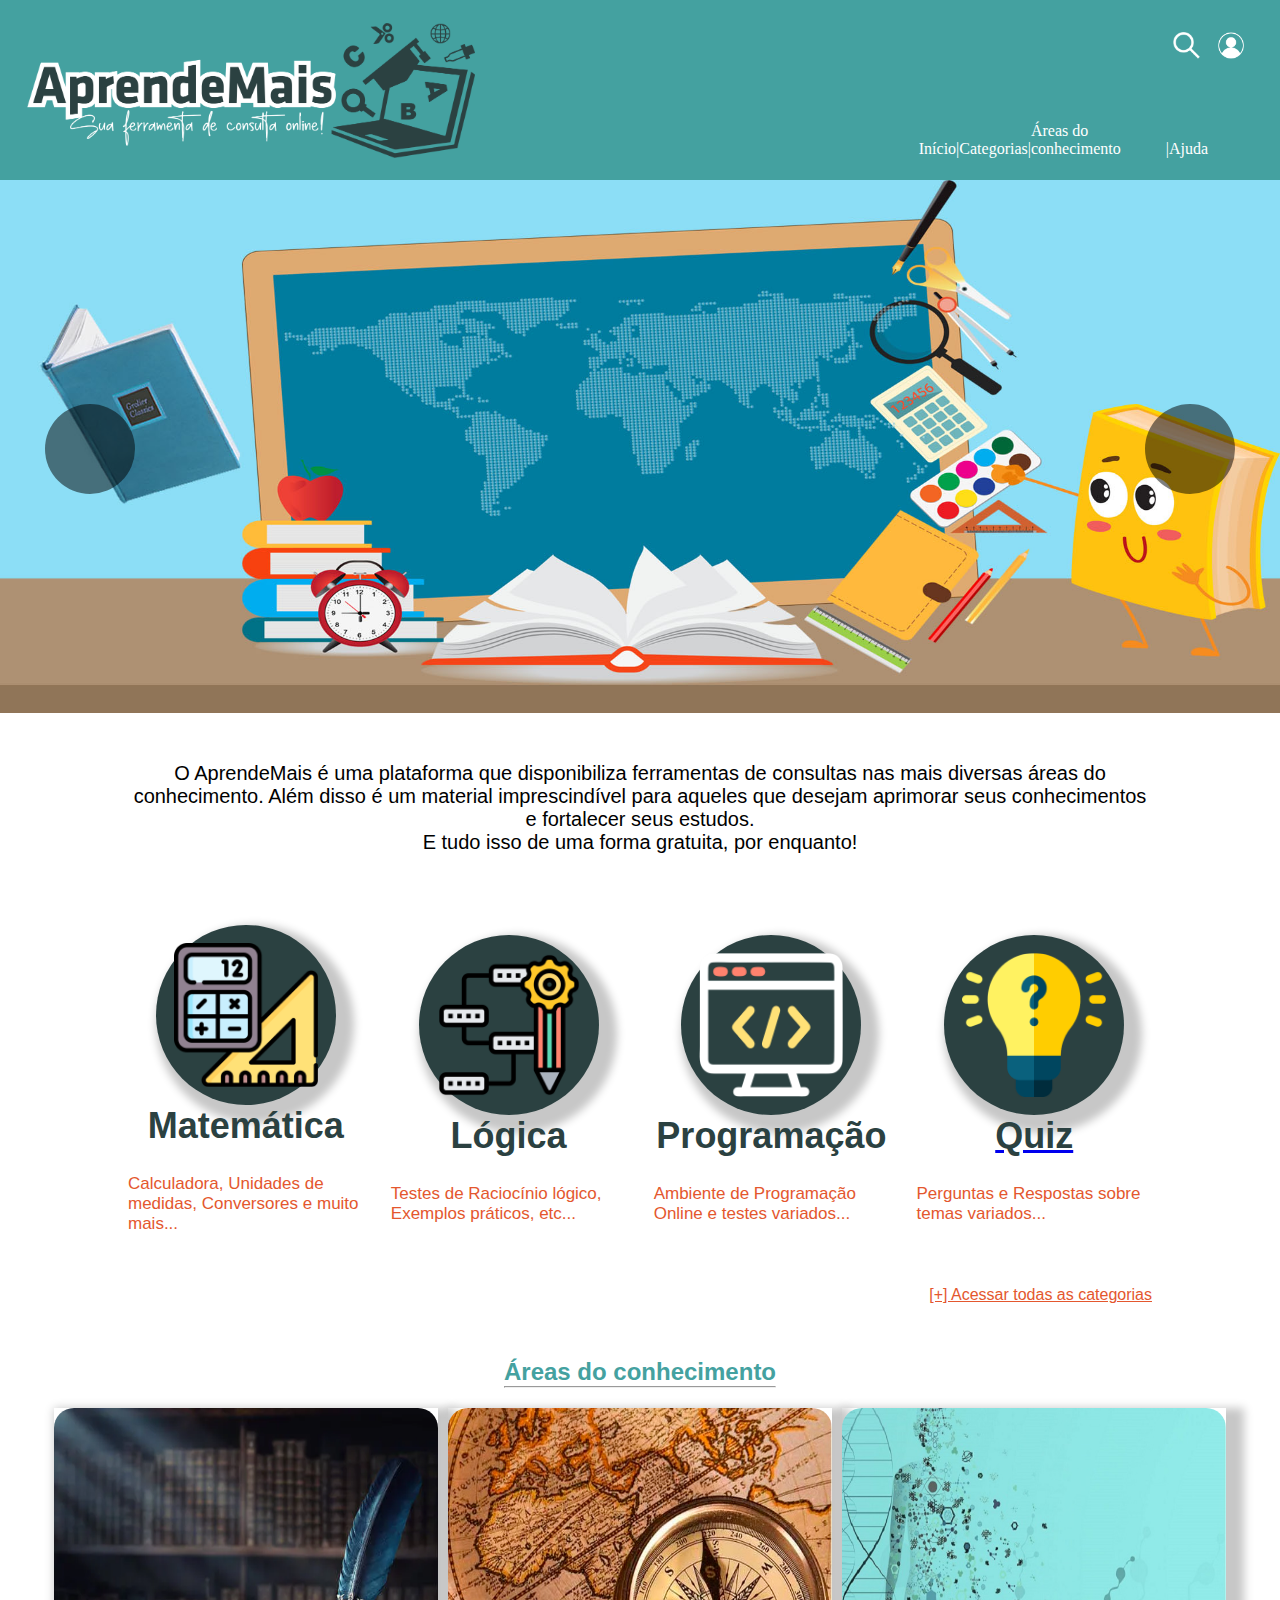
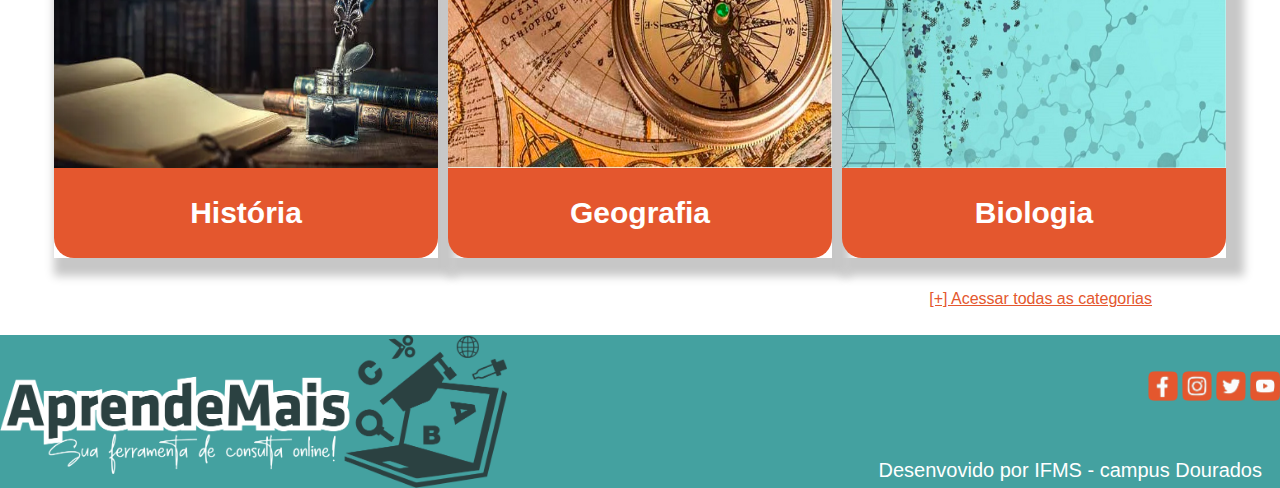
<file: index.html>
<!DOCTYPE html>
<html>

<head>
	<link rel="stylesheet" type="text/css" href="css\estilo.css">
	<title>Aprende mais</title>
</head>

<body>
	<div class="pai">
		<div class="cabecalho">
			<div class="logo">
				<img src="img/logo.png">
			</div>
			<div class="navegacao">
				<div class="icones">
					<img src="img/search.png">
					<img src="img/user.png">
				</div>
				<div class="menu">
					<span>Início</span>
					|
					<span>Categorias</span>
					|
					<span>Áreas do conhecimento</span>
					|
					<span>Ajuda</span>
				</div>
			</div>
		</div>
		<div class="banner">
			<img src="img/banner.jpg">
			<div class="btnAnterior"></div>
			<div class="btnproximo"></div>
		</div>
		<div class="conteudo">
			<div class="descricao">
				<p class="tex-descri">O AprendeMais é uma plataforma que disponibiliza ferramentas de consultas nas mais
					diversas áreas do conhecimento. Além disso é um material imprescindível para aqueles que desejam
					aprimorar seus conhecimentos e fortalecer seus estudos. <br> E tudo isso de uma forma gratuita, por
					enquanto!</p>
			</div>
			<div class="topicos">
				<div class="itens">
					<div class="circulo">
						<img class="img-topicos" src="img/icon1.png">
					</div>
					<div>
						<h3>Matemática</h3>
					</div>
					<div class="texto">
						<p class="text-top">Calculadora, Unidades de medidas, Conversores e muito mais...</p>
					</div>
				</div>
				<div class="itens">
					<div class="circulo">
						<img class="img-topicos" src="img/icon2.png">
					</div>
					<div>
						<h3>Lógica</h3>
					</div>
					<div class="texto">
						<p class="text-top"> Testes de Raciocínio lógico, Exemplos práticos, etc...</p>
					</div>
				</div>
				<div class="itens">
					<div class="circulo">
						<img class="img-topicos" src="img/icon3.png">
					</div>
					<div>
						<h3>Programação</h3>
					</div>
					<div class="texto">
						<p class="text-top"> Ambiente de Programação Online e testes variados...</p>
					</div>
				</div>
				<div class="itens">
					<div class="circulo">
						<img class="img-topicos" src="img/icon4.png">
					</div>
					<div>
					<a href="paggeografia.html"><h3>Quiz</h3></a>
					</div>
					<div class="texto">
						<p class="text-top">Perguntas e Respostas sobre temas variados...</p>
					</div>
				</div>

			</div>
			<div class="aces-categ">
				<a href="" class="text-cat"> [+] Acessar todas as categorias</a>
			</div>
			<div class="link"></div>

			<div class="areas-text">
				<h2> Áreas do conhecimento
					<hr />
				</h2>
			</div>
			<div class="areasdoconhecimento">
				<div class="areas-materias">
					<div class="areas-foto">
						<img src="img/historia.jpg">
					</div>
					<div class="areas-tit">
						<h3 class="nome-areas">História</h3>
					</div>
				</div>
				<div class="areas-materias">
					<div class="areas-foto">
						<img src="img/geografia.jpg">
					</div>
					<div class="areas-tit">
						<h3 class="nome-areas">Geografia</h3>
					</div>
				</div>
				<div class="areas-materias">
					<div class="areas-foto">
						<img src="img/biologia.jpg">
					</div>
					<div class="areas-tit">
						<h3 class="nome-areas">Biologia</h3>
					</div>
				</div>
			</div>
			<div class="aces-categ">
				<a href="" class="text-cat"> [+] Acessar todas as categorias</a>
			</div>
			<div class="rodape">
				<div class="logo2">
					<img src="img/logo.png">
				</div>
				<div class="pt2">
					<div class="navegacao2">
						<div class="icones2">
							<img class="foto-icone" src="img/fb.png">
							<img class="foto-icone" src="img/instagram.png">
							<img class="foto-icone" src="img/twitter.png">
							<img class="foto-icone" src="img/youtube.png">
						</div>
					</div>
					<div class="menu2">
						<p>Desenvovido por IFMS - campus Dourados </p>
					</div>
				</div>
			</div>
		</div>
	</div>
</body>

</html>
</file>
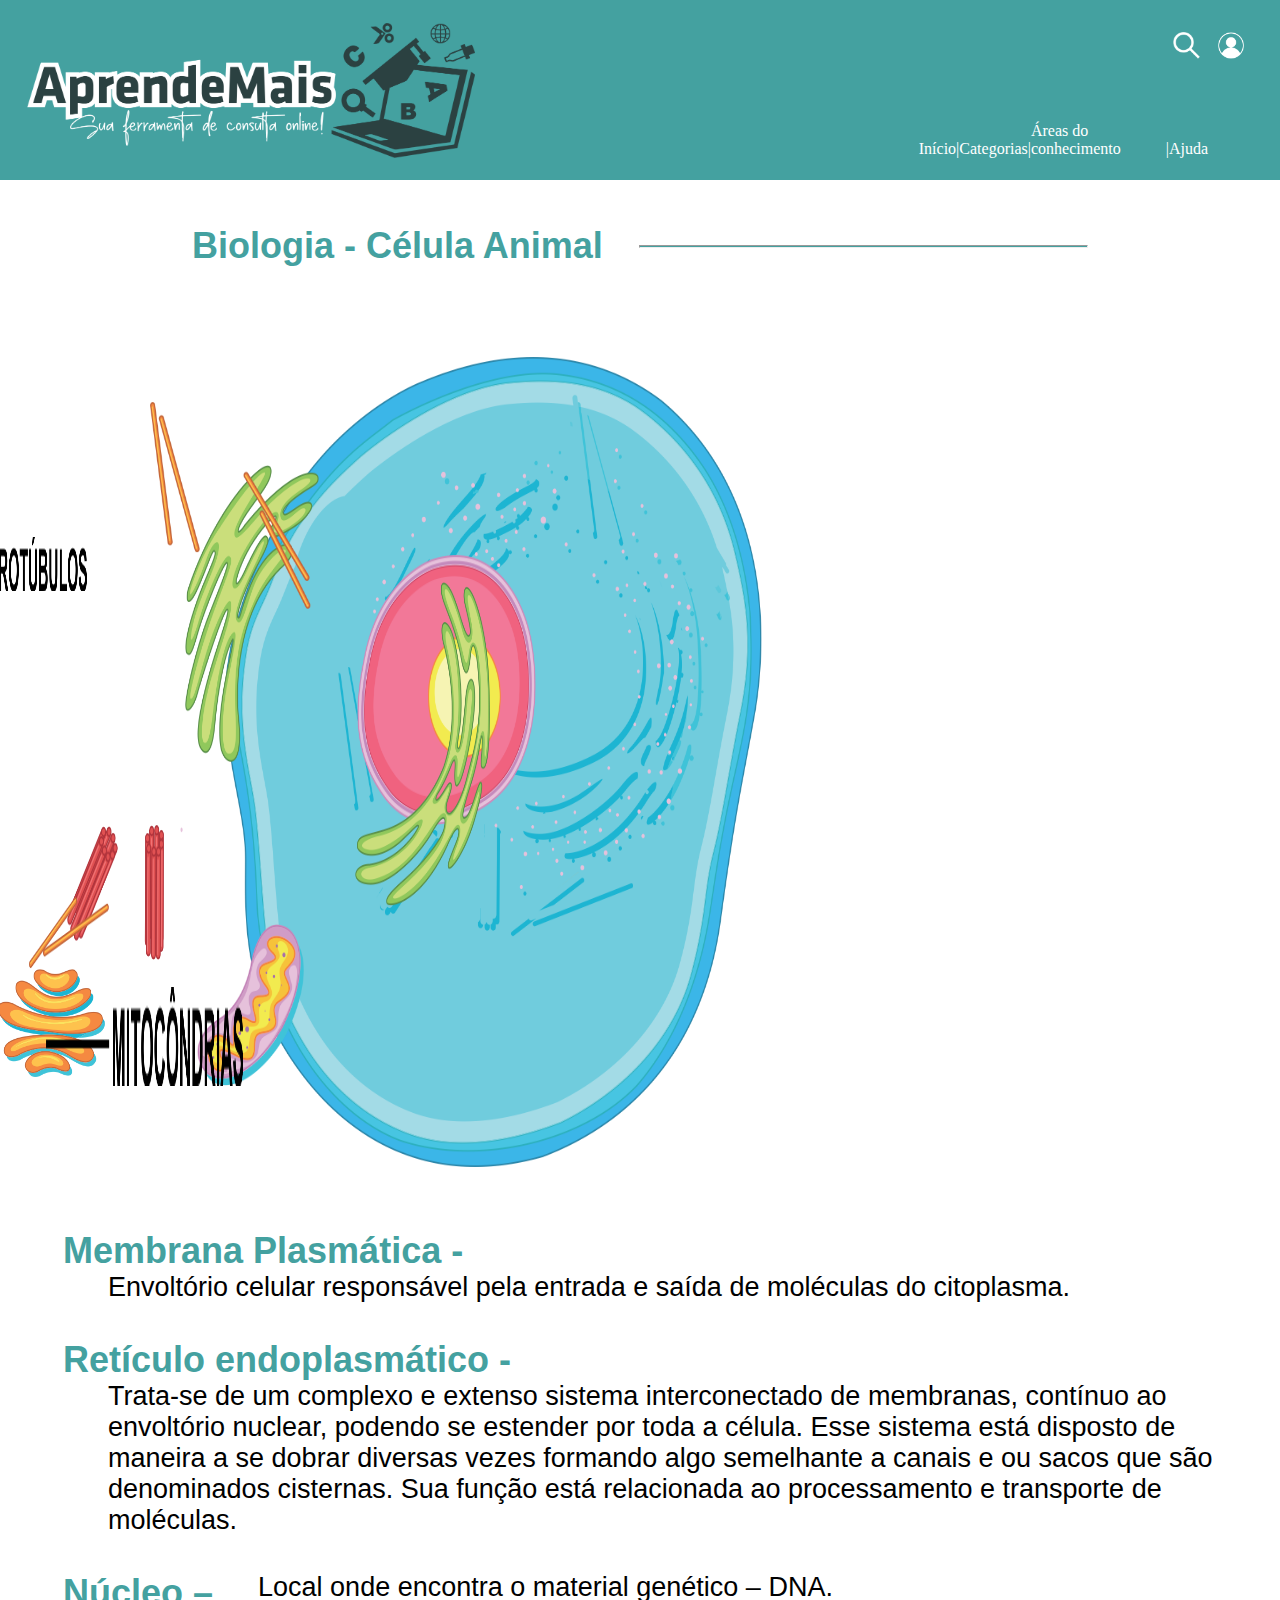
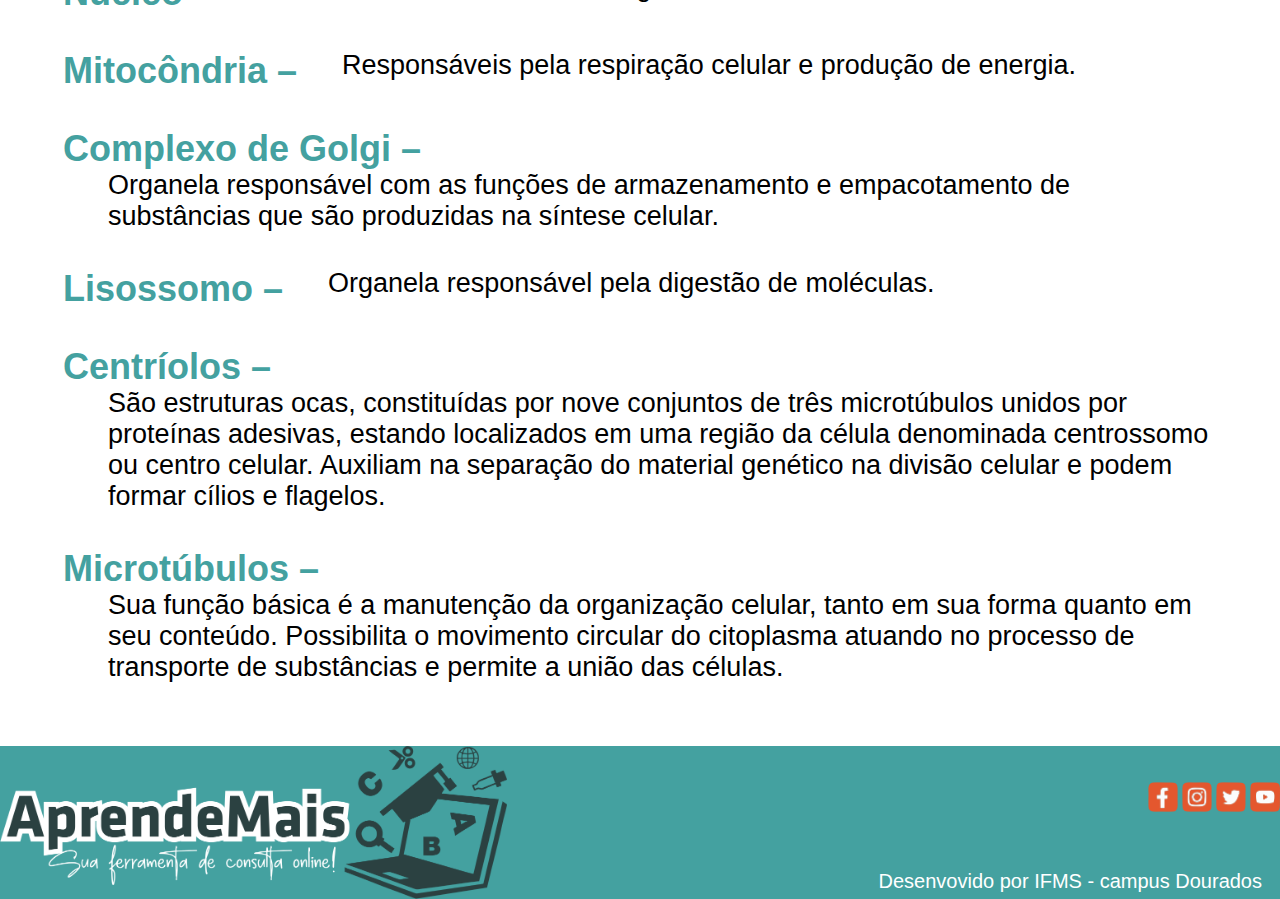
<file: biologia.html>
<!DOCTYPE html>
<html>

<head>
	<link rel="stylesheet" type="text/css" href="css\estilo.css">
	<title>Aprende mais</title>
</head>

<body>

    <div class="pai">
        <div class="cabecalho">
            <div class="logo">
                <img src="img/logo.png">
            </div>
            <div class="navegacao">
                <div class="icones">
                    <img src="img/search.png">
                    <img src="img/user.png">
                </div>
                <div class="menu">
                    <span>Início</span>
                    |
                    <span>Categorias</span>
                    |
                    <span>Áreas do conhecimento</span>
                    |
                    <span>Ajuda</span>
                </div>
            </div>
        </div>

        <div class="conteudo">
            <!-- titulo -->
            <div class="tit-biologia">
                <h2>Biologia - Célula Animal</h2> <hr>
            </div>
            <!-- fim titulo -->

             <!-- inicio div célula -->
            <div class="part-celula">
                <div class="dentro">
                <img id="corpo" src="img/corpo-celula.png" alt="corpo celula">
                <img id="nucleo"  src="img/nucleo.png" alt="nucleo">
                <img id="reticulo1" src="img/reticulo1.png" alt="réticulo1">
                <img id="reticulo2" src="img/reticulo2.png" alt="reticulo2">
                <img id="centriolos" src="img/centriolos.png" alt="centriolos">
                <img id="mitocondrias1" src="img/mitocondrias1.png" alt="mitocondrias1">
                <img id="mitocondrias2" src="img/mitocondrias2.png" alt="mitocondrias2">
                <img id="mitocondrias3" src="img/mitocondrias3.png" alt="mitocondrias3">
                <img id="lisossomo1" src="img/lisossomo1.png" alt="lisossomo1">
                <img id="lisossomo2" src="img/lisossomo2.png" alt="lisossomo2">
                <img id="golgi" src="img/golgi.png" alt="golgi">
                <img id="microtubulos2" src="img/microtubulos2.png" alt="microtubulos2">
                <img id="microtubulos1" src="img/microtubulos1.png" alt="microtubulos1">
                <img id="microtubulos3" src="img/microtubulos3.png" alt="microtubulos3">
                <img id="nome1" src="img/nome1.png" alt="nome1">
                <img id="nome2" src="img/nome2.png" alt="nome2">
                <img id="nome3" src="img/nome3.png" alt="nome3">
                <img id="nome4" src="img/nome4.png" alt="nome4">
                <img id="nome5" src="img/nome5.png" alt="nome5">
                <img id="nome6" src="img/nome6.png" alt="nome6">
                <img id="nome7" src="img/nome7.png" alt="nome7">
                <img id="nome8" src="img/nome8.png" alt="nome8"> 
                </div>
                <div class="part-texto">
                    <div id="membranaplasmatica" class="partes">
                        <h3>Membrana Plasmática - </h3>
                        <p>Envoltório celular responsável pela entrada e saída de moléculas do citoplasma.</p>
                    </div>
                    <div class="partes">
                        <h3>Retículo endoplasmático -  </h3>
                        <p>Trata-se de um complexo e extenso sistema interconectado de membranas, contínuo ao envoltório nuclear, podendo se estender por toda a célula. Esse sistema está disposto de maneira a se dobrar diversas vezes formando algo semelhante a canais e ou sacos que são denominados cisternas. Sua função está relacionada ao processamento e transporte de moléculas.</p>
                    </div>
                    <div class="partes">
                        <h3>Núcleo – </h3>
                        <p>Local onde encontra o material genético – DNA.</p>
                    </div>
                    <div class="partes">
                        <h3>Mitocôndria – </h3>
                        <p>Responsáveis pela respiração celular e produção de energia.</p>
                    </div>
                    <div class="partes">
                        <h3>Complexo de Golgi – </h3>
                        <p>Organela responsável com as funções de armazenamento e empacotamento de substâncias que são produzidas na síntese celular.</p>
                    </div>
                    <div class="partes">
                        <h3>Lisossomo – </h3>
                        <p>Organela responsável pela digestão de moléculas.</p>
                    </div>
                    <div class="partes">
                        <h3>Centríolos  – </h3>
                        <p>São estruturas ocas, constituídas por nove conjuntos de três microtúbulos unidos por proteínas adesivas, estando localizados em uma região da célula denominada centrossomo ou centro celular. Auxiliam na separação do material genético na divisão celular e podem formar cílios e flagelos.</p>
                    </div>
                    <div class="partes">
                        <h3>Microtúbulos – </h3>
                        <p>Sua função básica é a manutenção da organização celular, tanto em sua forma quanto em seu conteúdo. Possibilita o movimento circular do citoplasma atuando no processo de transporte de substâncias e permite a união das células.</p>
                    </div>
                </div>
            </div>
            <!-- fim div celula -->

             <!-- inicio textos de explicações -->
            <div class="explicacao"></div>
            <!-- fim explicações -->
             <!-- rodape inicio -->
            <div class="rodape">
				<div class="logo2">
					<img src="img/logo.png">
				</div>
				<div class="pt2">
					<div class="navegacao2">
						<div class="icones2">
							<img class="foto-icone" src="img/fb.png">
							<img class="foto-icone" src="img/instagram.png">
							<img class="foto-icone" src="img/twitter.png">
							<img class="foto-icone" src="img/youtube.png">
						</div>
					</div>
					<div class="menu2">
						<p>Desenvovido por IFMS - campus Dourados </p>
					</div>
				</div>
			</div>
        </div>
        
       
        <!-- fim rodapé -->

    </div>
    

</body>
</html>
</file>
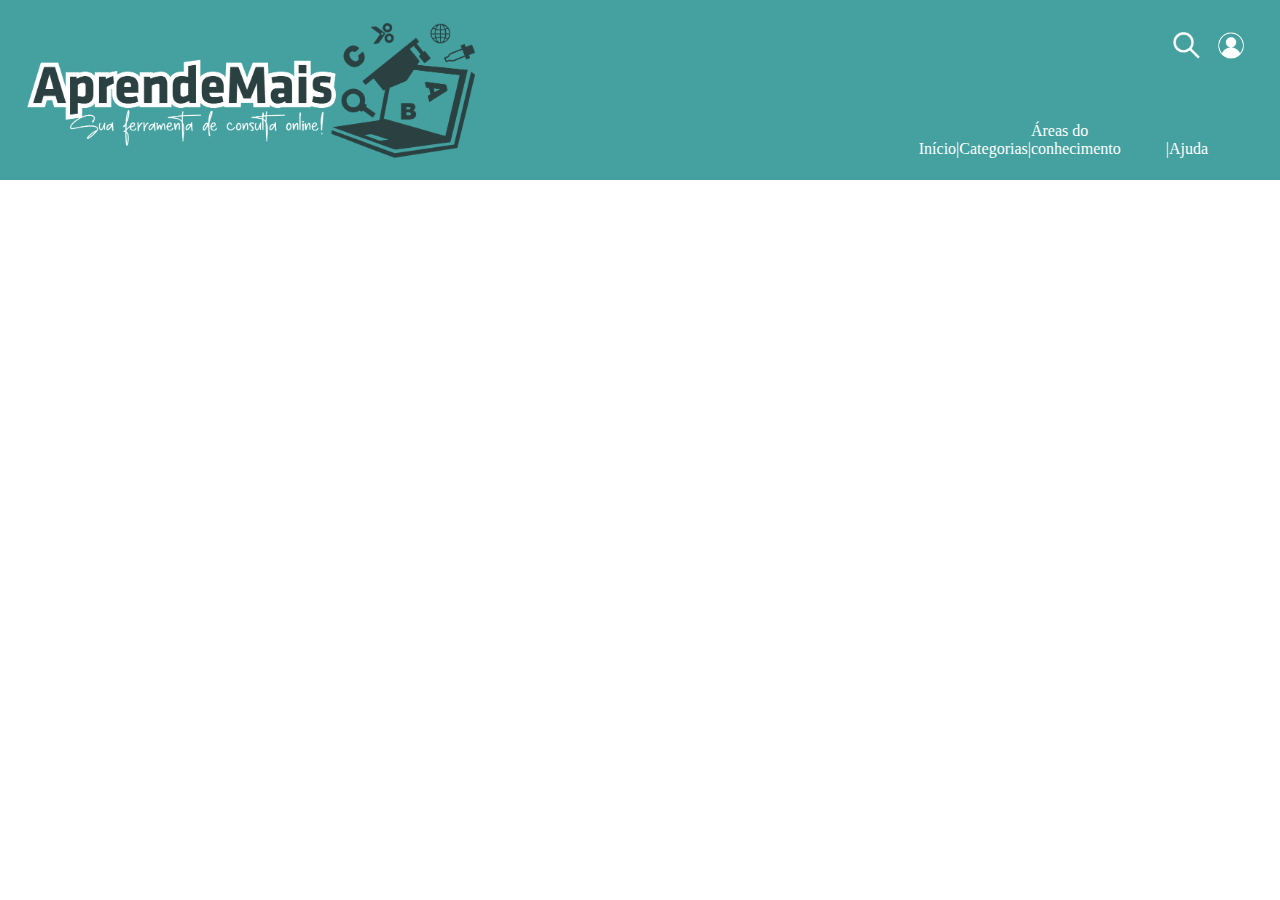
<file: geografia.html>
<!DOCTYPE html>
<html>

<head>
    <link rel="stylesheet" type="text/css" href="css\estilo.css">
    <title>Aprende mais</title>
</head>

<body>
    
    <div class="pai">
        <div class="cabecalho">
            <div class="logo">
                <img src="img/logo.png">
            </div>
            <div class="navegacao">
                <div class="icones">
                    <img src="img/search.png">
                    <img src="img/user.png">
                </div>
                <div class="menu">
                    <span>Início</span>
                    |
                    <span>Categorias</span>
                    |
                    <span>Áreas do conhecimento</span>
                    |
                    <span>Ajuda</span>
                </div>
            </div>
        </div>
        
        <!-- INICIO CONTEUDO -->
        <div class="conteudo2">
            <div class="inicio-quiz"></div>
            <div class="form"></div>
            <div class="dividir">
                <div class="dividido"></div>
                <div class="dividido"></div>
            </div>
            <div class="mensagem"></div>
        </div>
        
        <!-- FIM CONTEUDO  -->
        <!-- <div class="rodape">
            <div class="logo2">
                <img src="img/logo.png">
            </div>
            <div class="pt2">
                <div class="navegacao2">
                    <div class="icones2">
                        <img class="foto-icone" src="img/fb.png">
                        <img class="foto-icone" src="img/instagram.png">
                        <img class="foto-icone" src="img/twitter.png">
                        <img class="foto-icone" src="img/youtube.png">
                    </div>
                </div>
                <div class="menu2">
                    <p>Desenvovido por IFMS - campus Dourados </p>
                </div>
            </div>
        </div>
    </div> -->
    <!-- fim rodapé -->
    
</div>


</body>
</html>
</file>
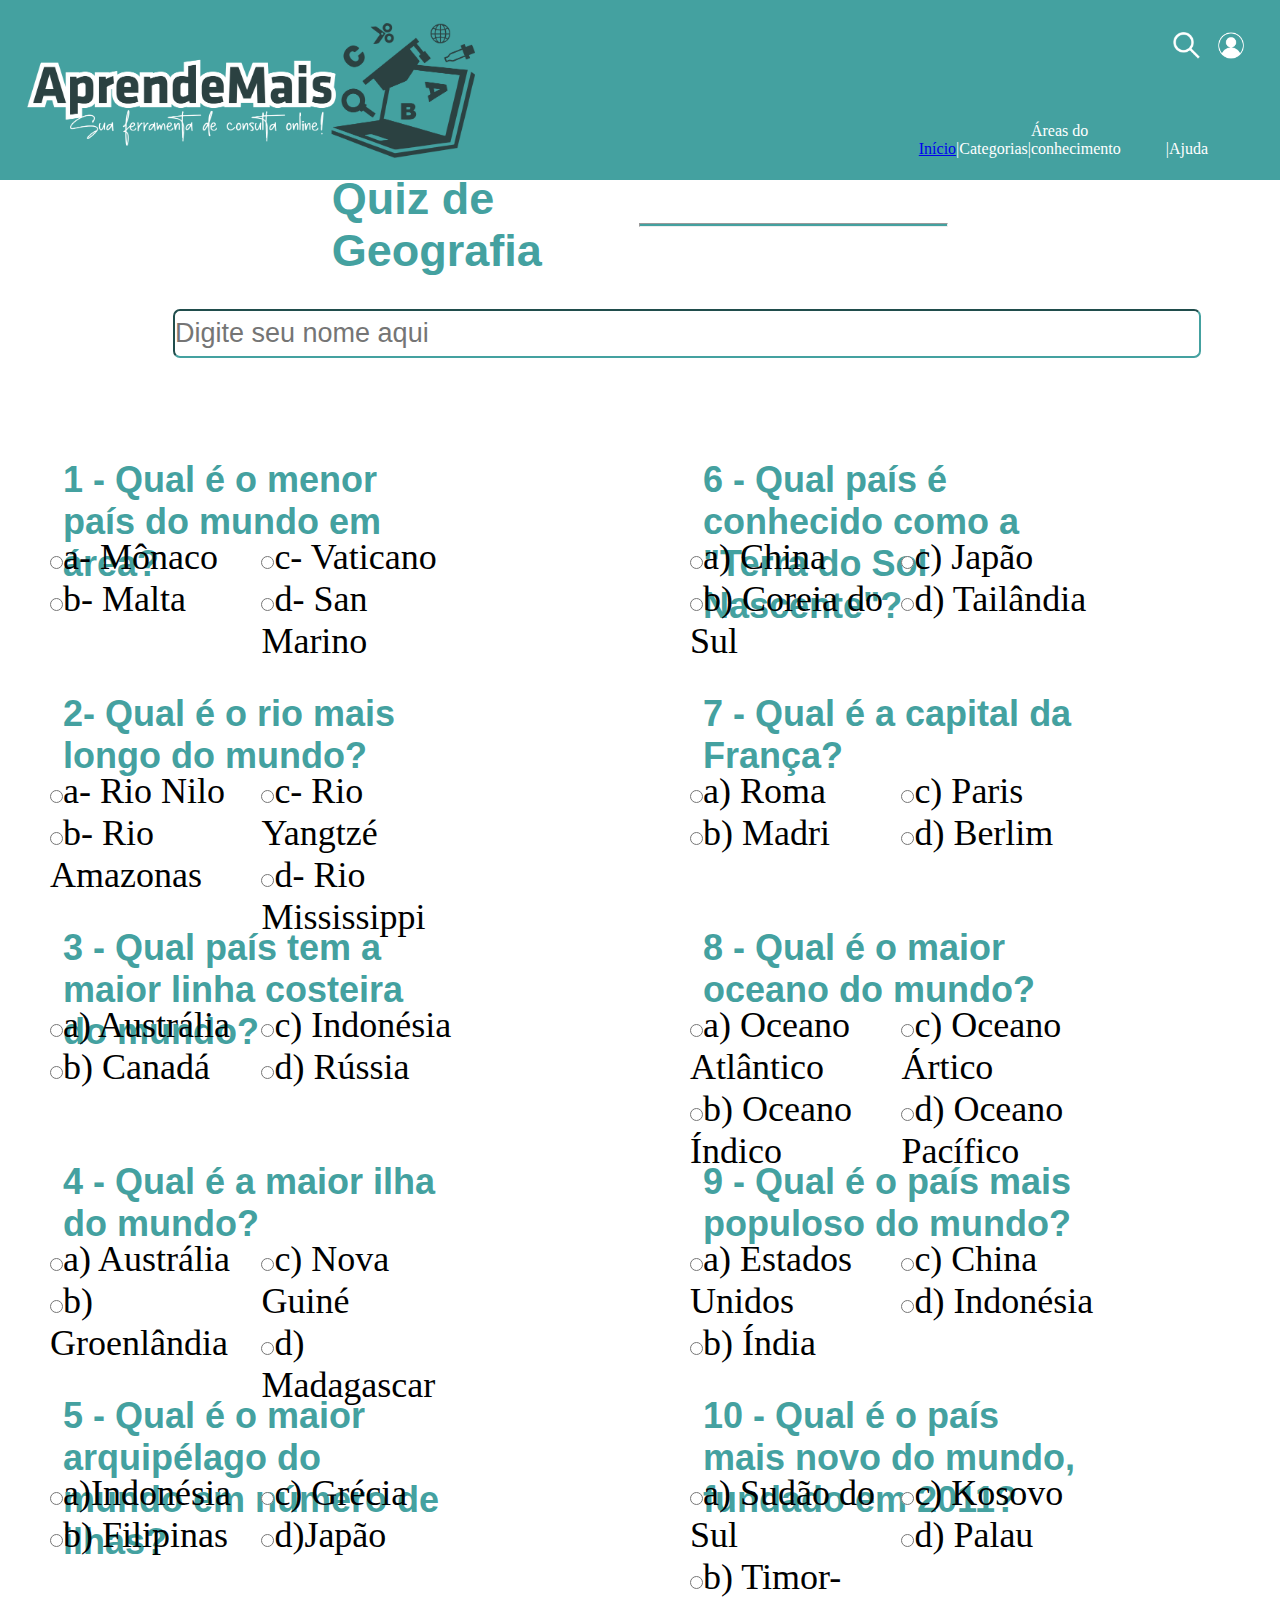
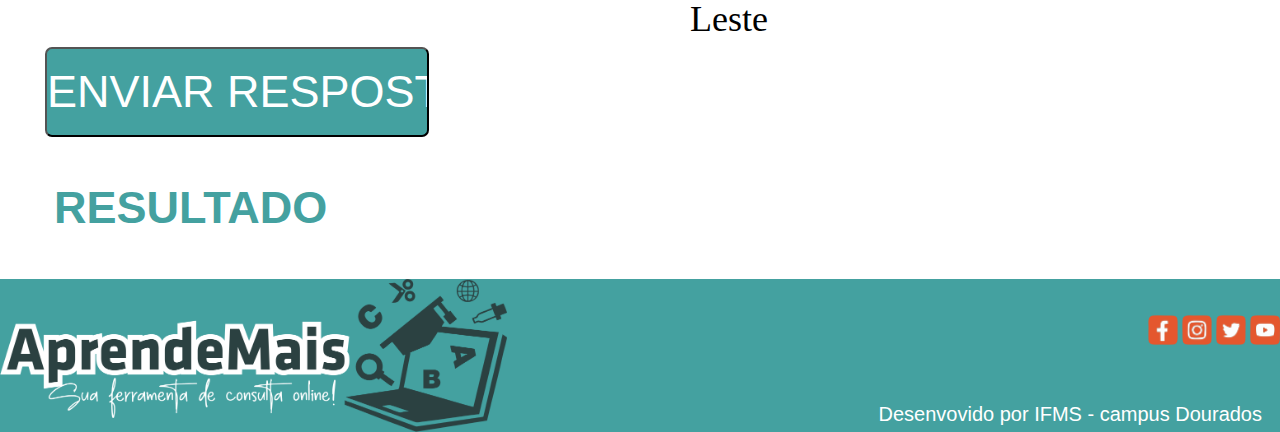
<file: paggeografia.html>
<!DOCTYPE html>
<html>

<head>
    <link rel="stylesheet" type="text/css" href="css\estilo.css">
    <script type="text/javascript" src="js/javascrip.js"></script>
    <title>Aprende mais</title>
</head>

<body>
    
    <div class="pai">
        <!-- inicio cabeçalho -->
        <div class="cabecalho">
            <div class="logo">
                <img src="img/logo.png">
            </div>
            <div class="navegacao">
                <div class="icones">
                    <img src="img/search.png">
                    <img src="img/user.png">
                </div>
                <div class="menu">
                    <a href="index.html"><span>Início</span></a>
                    |
                    <span>Categorias</span>
                    |
                    <span>Áreas do conhecimento</span>
                    |
                    <span>Ajuda</span>
                </div>
            </div>
        </div>
        <!-- fim cabeçalho -->
        <!-- inicio conteudo -->
        <div class="conteudo2">
            <div class="textoquiz">
                <h2>Quiz de Geografia</h2> <hr>
            </div>
            <div class="formulario-inicio">
                <form>
                    <input type:"text" id="nomeform" name: "nome" placeholder="Digite seu nome aqui">
                </form>
            </div>
            <div class="dividir">
                <div class="dividido">
                    <div class="questoes">
                        <!-- questao 1  -->
                        <div class="quest-text">
                            <h3>1 - Qual é o menor país do mundo em área?</h3>
                        </div>
                    <div class="opcao">
                        <div class="coluna">
                            <form>
                                <input type="radio" class="op"  value="false" name="opcao">a- Mônaco <br>
                                <input type="radio" class="op" value="false" name="opcao">b- Malta <br>
                                
                        </div>
                        <div class="coluna">
                                <input type="radio" class="op" value="true" name="opcao">c- Vaticano <br>
                                <input type="radio" class="op" value="false" name="opcao">d- San Marino <br>
                            </form>
                        </div>
                    </div> 
                    </div>
                    <!-- questao 2 -->
                    <div class="questoes">
                        <div class="quest-text">
                            <h3>2- Qual é o rio mais longo do mundo?</h3>
                        </div>
                        <div class="opcao">
                            <div class="coluna">
                                <form>
                                <input type="radio" value="true" name="opcao">a- Rio Nilo <br>
                                <input type="radio" value="false" name="opcao">b- Rio Amazonas <br>
                            </div>    
                            <div class="coluna">
                                <input type="radio" value="false" name="opcao">c- Rio Yangtzé <br>
                                <input type="radio" value="false" name="opcao">d- Rio Mississippi <br>
                                </form>
                            
                            </div>
                        </div> 
                    </div>
                    <!-- questao 3 -->
                    <div class="questoes">
                        <div class="quest-text">
                            <h3>3 - Qual país tem a maior linha costeira do mundo?</h3>
                        </div>
                        <div class="opcao">
                            <div class="coluna">
                                <form>
                                    <input type="radio" value="false" name="opcao">a) Austrália <br>
                                    <input type="radio" value="true" name="opcao">b) Canadá <br> 
                            </div>
                            <div class="coluna">
                                    <input type="radio" value="false" name="opcao">c) Indonésia <br>
                                    <input type="radio" value="false" name="opcao">d) Rússia <br> 
                                </form>
                            </div>
                        </div> 
                    </div>
                    <!-- questao 4 -->
                    <div class="questoes">
                        <div class="quest-text">
                            <h3>4 - Qual é a maior ilha do mundo?</h3>
                        </div>
                        <div class="opcao">
                            <div class="coluna">
                                <form>
                                    <input type="radio" value="false" name="opcao">a) Austrália <br>
                                    <input type="radio" value="true" name="opcao">b) Groenlândia <br>
                            </div>    
                            <div class="coluna">
                                    <input type="radio" value="false" name="opcao">c) Nova Guiné <br>
                                    <input type="radio" value="false" name="opcao">d) Madagascar <br>
                                </form>
                            </div>
                        </div> 
                    </div>
                    <!-- questao 5 -->
                    <div class="questoes">
                        <div class="quest-text">
                            <h3> 5 - Qual é o maior arquipélago do mundo em número de ilhas?</h3>
                        </div>
                        <div class="opcao">
                            <div class="coluna">
                                <form>
                                    <input type="radio" value="true" name="opcao">a)Indonésia<br>
                                    <input type="radio" value="false" name="opcao">b) Filipinas <br>
                            </div>
                            <div class="coluna">
                                    <input type="radio" value="false" name="opcao">c) Grécia<br>
                                    <input type="radio" value="false" name="opcao">d)Japão <br>
                                </form>
                            </div>
                        </div> 
                    </div> 
                </div>
                <div class="dividido">
                    <!-- questao 6 -->
                    <div class="questoes">
                        <div class="quest-text">
                            <h3> 6 - Qual país é conhecido como a "Terra do Sol Nascente"?</h3>
                        </div>
                        <div class="opcao">
                            <div class="coluna">
                                <form>
                                    <input type="radio" value="false" name="opcao">a) China <br>
                                    <input type="radio"  value="false" name="opcao">b) Coreia do Sul<br>
                            </div>
                            <div class="coluna">
                                    <input type="radio" value="true" name="opcao">c) Japão<br>
                                    <input type="radio" value="false" name="opcao">d) Tailândia<br>
                                </form>
                            </div> 
                        </div>
                    </div>
                    <!-- questao 7 -->
                    <div class="questoes">
                        <div class="quest-text">
                            <h3> 7 - Qual é a capital da França?</h3>
                        </div>
                        <div class="opcao">
                            <div class="coluna">
                                <form>
                                    <input type="radio" value="false" name="opcao">a) Roma<br>
                                    <input type="radio" value="false" name="opcao">b) Madri<br> 
                            </div>
                            <div class="coluna">
                                    <input type="radio" value="true" name="opcao">c) Paris<br>
                                    <input type="radio" value="false" name="opcao">d) Berlim <br>
                                </form>
                            </div>
                        </div>
                    </div>
                    <!-- questao 8 -->
                    <div class="questoes">
                    <div class="quest-text">
                            <h3> 8 - Qual é o maior oceano do mundo?</h3>
                        </div>
                        <div class="opcao">
                            <div class="coluna">
                                <form>
                                    <input type="radio" value="false" name="opcao">a) Oceano Atlântico<br>
                                    <input type="radio" value="false" name="opcao">b) Oceano Índico<br>
                            </div>    
                            <div class="coluna">
                                    <input type="radio" value="false" name="opcao">c) Oceano Ártico<br>
                                    <input type="radio" value="true" name="opcao">d) Oceano Pacífico <br>
                                </form>
                            </div>
                        </div> 
                    </div>
                    <!-- questao 9  -->
                    <div class="questoes">
                        <div class="quest-text">
                            <h3> 9 - Qual é o país mais populoso do mundo?</h3>
                        </div>
                        <div class="opcao">
                            <div class="coluna">
                                <form>
                                    <input type="radio" value="false" name="opcao">a) Estados Unidos<br>
                                    <input type="radio" value="false" name="opcao">b) Índia<br>
                            </div>
                            <div class="coluna">
                                    <input type="radio" value="true" name="opcao">c) China<br>
                                    <input type="radio" value="false" name="opcao">d) Indonésia <br>
                                </form>
                            </div>
                        </div> 
                    </div>
                    <!-- questao 10 -->
                    <div class="questoes">
                        <div class="quest-text">
                            <h3> 10 - Qual é o país mais novo do mundo, fundado em 2011?</h3>
                        </div>
                        <div class="opcao">
                            <div class="coluna">
                                <input type="radio" value="true" name="opcao">a) Sudão do Sul<br>
                                <input type="radio" value="false" name="opcao">b) Timor-Leste<br>
                            </div>   
                            <div class="coluna">
                                <input type="radio" value="false" name="opcao">c) Kosovo<br>
                                <input type="radio" value="false" name="opcao">d) Palau <br>
                                
                            </div>
                        </div>
                    </div> 
                    <!-- fim questoes -->
                </div> 
            </div>
            <div class="botao">
                <input type="button" value="ENVIAR RESPOSTAS" onclick="mostra();" >
            </div>
            <!-- aparecr resultado -->
            <div class="mensagem" id="mensagem1">
                <div class="resultados">
                    <h3>RESULTADO</h3>
                    <p id="resultados">
        
                    </p>
                </div>
            </div>
        </div>
        <div class="rodape">
            <div class="logo2">
                <img src="img/logo.png">
            </div>
            <div class="pt2">
                <div class="navegacao2">
                    <div class="icones2">
                        <img class="foto-icone" src="img/fb.png">
                        <img class="foto-icone" src="img/instagram.png">
                        <img class="foto-icone" src="img/twitter.png">
                        <img class="foto-icone" src="img/youtube.png">
                    </div>
                </div>
                <div class="menu2">
                    <p>Desenvovido por IFMS - campus Dourados </p>
                </div>
            </div>
        </div>
    </div>  
</body>
</html>
</file>
